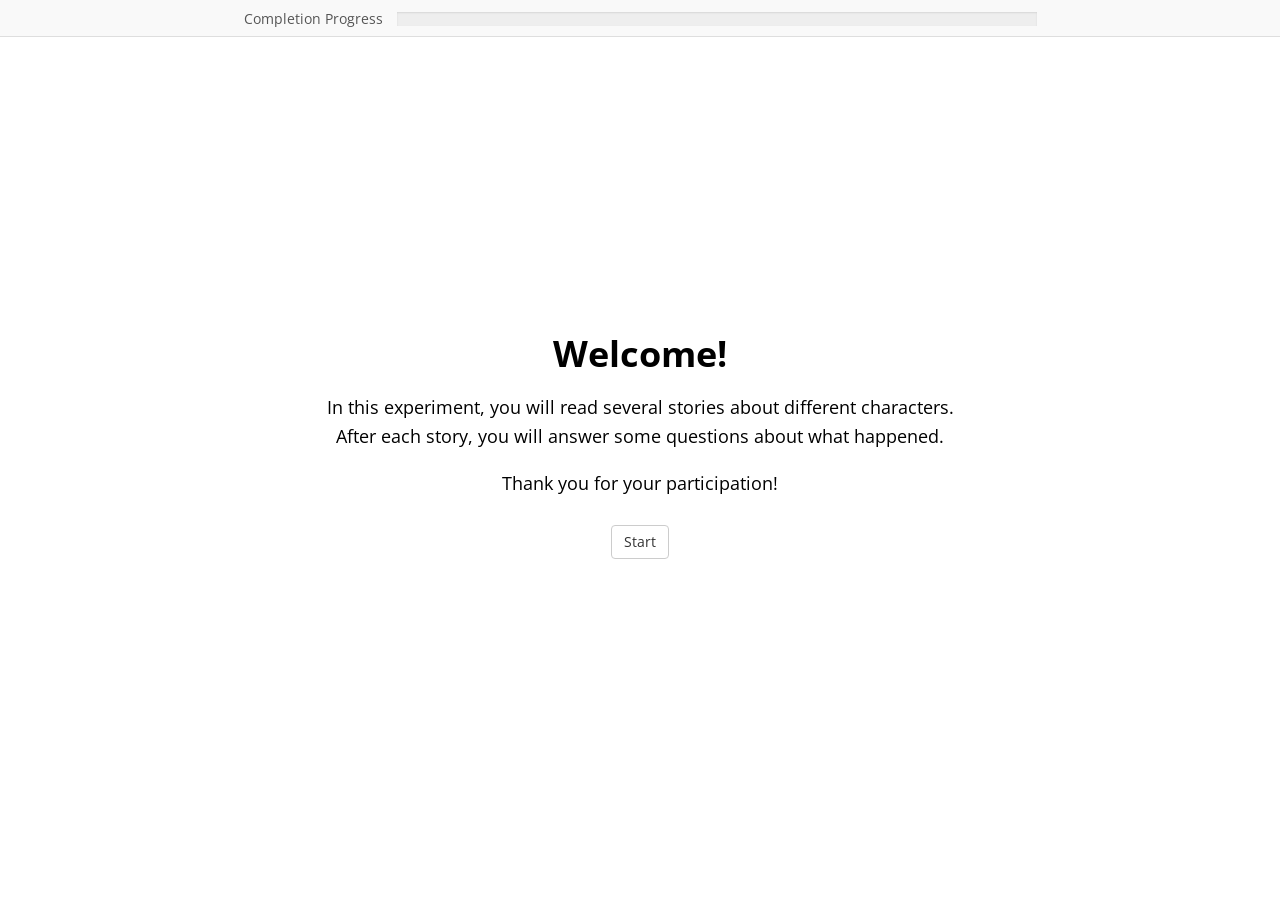
<file: docs/experiment1/controllability/index.html>
<!DOCTYPE html>
<html>

<head>

    <title> Psychology Experiment </title>

    <!-- CSS -->
    <link href='css/jspsych.css' rel='stylesheet' type='text/css'></link>
    <link href='css/plugin-controllability.css' rel='stylesheet' type='text/css'></link>

    <!-- JS libraries -->
    <script src='js/jquery.min.js'></script>
    <script src='js/jquery-ui.min.js'></script>
    <script src='js/timeme.min.js'></script>

    <!-- jsPsych -->
    <script src='js/jspsych.js'></script>
    <script src='js/plugin-preload.js'></script>
    <script src='js/plugin-html-button-response.js'></script>
    <script src='js/plugin-survey-html-form.js'></script>
    <script src='js/plugin-survey-text.js'></script>
    <script src='js/plugin-pipe.min.js'></script>

    <!-- My plugins/pages -->
    <script src="js/plugin-story.js"></script>
    <script src="js/plugin-controllability.js"></script>

    <script src='js/intro.js'></script>
    <script src='js/feedback-demographics.js'></script>
    <script src='js/trial_info.js'></script>

</head>

<body></body>
<script>

    TimeMe.initialize({
        currentPageName: 'page',
        idleTimeoutInSeconds: 15
    });

    // -----------------------------------------------------
    // initialize jspsych
    // -----------------------------------------------------
    var jsPsych = initJsPsych({
        show_progress_bar: true,
        auto_update_progress_bar: false,
        on_finish: () => {
            $('#jspsych-content').html('<div style="margin: auto;"> <p> Thank you for' +
                ' participating in this experiment! </p> </div>');
            setTimeout(function () {}, 500);
        }
    });

    // -----------------------------------------------------
    // progress bar helper
    // -----------------------------------------------------
    const progressIncrement = 1 / 35;

    function updateProgress() {
        var prog = jsPsych.getProgressBarCompleted();
        jsPsych.setProgressBar(prog + progressIncrement);
    }

    // -----------------------------------------------------
    // preload
    // -----------------------------------------------------
    let preload_trial = {
        type: jsPsychPreload,
        images: trial_info.map(t => t.image)
    };

    // -----------------------------------------------------
    // trials
    // -----------------------------------------------------
    const trials = {
        timeline_variables: trial_info,
        timeline: [
            {
                type: jsPsychStory,
                name: jsPsych.timelineVariable('name'),
                image: jsPsych.timelineVariable('image'),
                story: jsPsych.timelineVariable('story'),
                on_finish: updateProgress
            },
            {
                type: jsPsychHtmlButtonResponse,
                stimulus: jsPsych.timelineVariable('attention_check'),
                choices: ['True', 'False'],
                data: {
                    task: "attention_check",
                    name: jsPsych.timelineVariable('name')
                },
                margin_vertical: "20px",
                on_finish: updateProgress
            },
            {
                type: jsPsychControllability,
                name: jsPsych.timelineVariable('name'),
                image: jsPsych.timelineVariable('image'),
                story: jsPsych.timelineVariable('story'),
                outcome: jsPsych.timelineVariable('outcome'),
                features: jsPsych.timelineVariable('features'),
                on_finish: updateProgress
            },
        ],
        randomize_order: true,
    };

    // -----------------------------------------------------
    // save data
    // -----------------------------------------------------
    const prolific_id = jsPsych.data.getURLVariable('PROLIFIC_PID');
    const experiment_id = '';

    const save_trial_data = {
        type: jsPsychPipe,
        action: 'save',
        experiment_id: experiment_id,
        filename: `${prolific_id}_trials.csv`,
        data_string: () => {
            let rows = [];
            let story_order = 0;

            for (const trialPage of jsPsych.data.get().filter({ "trial_type": "controllability" }).values()) {
                // Get attention check response (if it exists)
                let attention_response = '';
                for (const attentionCheckPage of jsPsych.data.get().filter({ task: "attention_check", name: trialPage.name }).values()) {
                    attention_response = attentionCheckPage.response;
                }

                // Loop through each feature in this trial
                for (let i = 0; i < trialPage.questions.length; i++) {
                    const featureIndex = trialPage.question_order[i];
                    const feature = trialPage.questions[featureIndex];
                    const response = trialPage.response['Q' + featureIndex];

                    rows.push([
                        prolific_id,
                        attention_response,
                        `"${feature}"`,
                        i,
                        response,
                        trialPage.name,
                        story_order
                    ].join(','));
                }
                story_order += 1;
            }

            const header = 'id,attention_response,feature,feature_order,response,story_name,story_order';
            const trials_csv = [header, ...rows].join('\n');
            console.log(trials_csv);
            return trials_csv;
        }
    };

    const save_participant_data = {
        type: jsPsychPipe,
        action: 'save',
        experiment_id: experiment_id,
        filename: `${prolific_id}_participant.csv`,
        data_string: () => {
            const time = TimeMe.getTimeOnPageInSeconds('page');
            const data = jsPsych.data.get().filter({trial_type: 'survey-html-form'}).values()[0]['response'];
            const participant = [
                prolific_id,
                `"${data.feedback || ""}"`,
                data.age || "",
                data.gender || "",
                data.race || "",
                `"${data.ethnicity || ""}"`,
                time
            ].join(',');
            const header = 'id,feedback,age,gender,race,ethnicity,time';
            const participant_csv = header + '\n' + participant;
            console.log(participant_csv);
            return participant_csv;
        }
    };

    // -----------------------------------------------------
    // compile timeline
    // -----------------------------------------------------
    let timeline = [];
    timeline.push(preload_trial);
    timeline.push({...intro, on_finish: updateProgress});
    timeline.push(trials);
    timeline.push({...feedback_demographics, on_finish: updateProgress});
    timeline.push(save_trial_data);
    timeline.push(save_participant_data);

    // -----------------------------------------------------
    // run timeline
    // -----------------------------------------------------
    jsPsych.run(timeline);

</script>

</html>
</file>
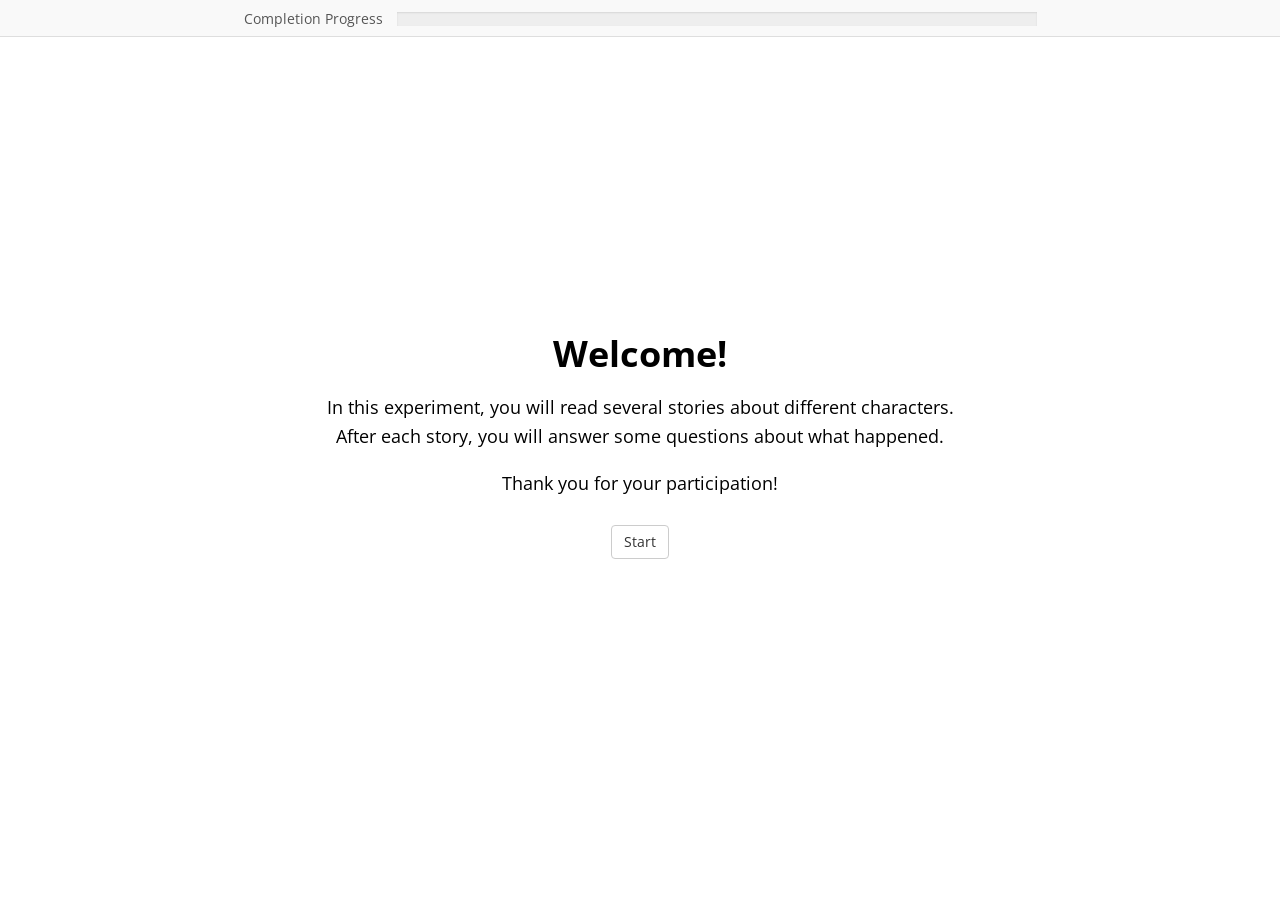
<file: docs/experiment1/normality/index.html>
<!DOCTYPE html>
<html>

<head>

    <title> Psychology Experiment </title>

    <!-- CSS -->
    <link href='css/jspsych.css' rel='stylesheet' type='text/css'></link>
    <link href='css/plugin-normality.css' rel='stylesheet' type='text/css'></link>

    <!-- JS libraries -->
    <script src='js/jquery.min.js'></script>
    <script src='js/jquery-ui.min.js'></script>
    <script src='js/timeme.min.js'></script>

    <!-- jsPsych -->
    <script src='js/jspsych.js'></script>
    <script src='js/plugin-preload.js'></script>
    <script src='js/plugin-html-button-response.js'></script>
    <script src='js/plugin-survey-html-form.js'></script>
    <script src='js/plugin-survey-text.js'></script>
    <script src='js/plugin-pipe.min.js'></script>

    <!-- My plugins/pages -->
    <script src="js/plugin-story.js"></script>
    <script src="js/plugin-normality.js"></script>

    <script src='js/intro.js'></script>
    <script src='js/feedback-demographics.js'></script>
    <script src='js/trial_info.js'></script>

</head>

<body></body>
<script>

    TimeMe.initialize({
        currentPageName: 'page',
        idleTimeoutInSeconds: 15
    });

    // -----------------------------------------------------
    // initialize jspsych
    // -----------------------------------------------------
    var jsPsych = initJsPsych({
        show_progress_bar: true,
        auto_update_progress_bar: false,
        on_finish: () => {
            $('#jspsych-content').html('<div style="margin: auto;"> <p> Thank you for' +
                ' participating in this experiment! </p> </div>');
            setTimeout(function () {}, 500);
        }
    });

    // -----------------------------------------------------
    // progress bar helper
    // -----------------------------------------------------
    const progressIncrement = 1 / 35;

    function updateProgress() {
        var prog = jsPsych.getProgressBarCompleted();
        jsPsych.setProgressBar(prog + progressIncrement);
    }

    // -----------------------------------------------------
    // preload
    // -----------------------------------------------------
    let preload_trial = {
        type: jsPsychPreload,
        images: trial_info.map(t => t.image)
    };

    // -----------------------------------------------------
    // trials
    // -----------------------------------------------------
    const trials = {
        timeline_variables: trial_info,
        timeline: [
            {
                type: jsPsychStory,
                name: jsPsych.timelineVariable('name'),
                image: jsPsych.timelineVariable('image'),
                story: jsPsych.timelineVariable('story'),
                on_finish: updateProgress
            },
            {
                type: jsPsychHtmlButtonResponse,
                stimulus: jsPsych.timelineVariable('attention_check'),
                choices: ['True', 'False'],
                data: {
                    task: "attention_check",
                    name: jsPsych.timelineVariable('name')
                },
                margin_vertical: "20px",
                on_finish: updateProgress
            },
            {
                type: jsPsychNormality,
                name: jsPsych.timelineVariable('name'),
                image: jsPsych.timelineVariable('image'),
                story: jsPsych.timelineVariable('story'),
                outcome: jsPsych.timelineVariable('outcome'),
                features: jsPsych.timelineVariable('features'),
                on_finish: updateProgress
            },
        ],
        randomize_order: true,
    };

    // -----------------------------------------------------
    // save data
    // -----------------------------------------------------
    const prolific_id = jsPsych.data.getURLVariable('PROLIFIC_PID');
    const experiment_id = '';

    const save_trial_data = {
        type: jsPsychPipe,
        action: 'save',
        experiment_id: experiment_id,
        filename: `${prolific_id}_trials.csv`,
        data_string: () => {
            let rows = [];
            let story_order = 0;

            for (const trialPage of jsPsych.data.get().filter({ "trial_type": "normality" }).values()) {
                // Get attention check response (if it exists)
                let attention_response = '';
                for (const attentionCheckPage of jsPsych.data.get().filter({ task: "attention_check", name: trialPage.name }).values()) {
                    attention_response = attentionCheckPage.response;
                }

                // Loop through each feature in this trial
                for (let i = 0; i < trialPage.questions.length; i++) {
                    const featureIndex = trialPage.question_order[i];
                    const feature = trialPage.questions[featureIndex];
                    const response = trialPage.response['Q' + featureIndex];

                    rows.push([
                        prolific_id,
                        attention_response,
                        `"${feature}"`,
                        i,
                        response,
                        trialPage.name,
                        story_order
                    ].join(','));
                }
                story_order += 1;
            }

            const header = 'id,attention_response,feature,feature_order,response,story_name,story_order';
            const trials_csv = [header, ...rows].join('\n');
            console.log(trials_csv);
            return trials_csv;
        }
    };

    const save_participant_data = {
        type: jsPsychPipe,
        action: 'save',
        experiment_id: experiment_id,
        filename: `${prolific_id}_participant.csv`,
        data_string: () => {
            const time = TimeMe.getTimeOnPageInSeconds('page');
            const data = jsPsych.data.get().filter({trial_type: 'survey-html-form'}).values()[0]['response'];
            const participant = [
                prolific_id,
                `"${data.feedback || ""}"`,
                data.age || "",
                data.gender || "",
                data.race || "",
                `"${data.ethnicity || ""}"`,
                time
            ].join(',');
            const header = 'id,feedback,age,gender,race,ethnicity,time';
            const participant_csv = header + '\n' + participant;
            console.log(participant_csv);
            return participant_csv;
        }
    };

    // -----------------------------------------------------
    // compile timeline
    // -----------------------------------------------------
    let timeline = [];
    timeline.push(preload_trial);
    timeline.push({...intro, on_finish: updateProgress});
    timeline.push(trials);
    timeline.push({...feedback_demographics, on_finish: updateProgress});
    timeline.push(save_trial_data);
    timeline.push(save_participant_data);

    // -----------------------------------------------------
    // run timeline
    // -----------------------------------------------------
    jsPsych.run(timeline);

</script>

</html>
</file>
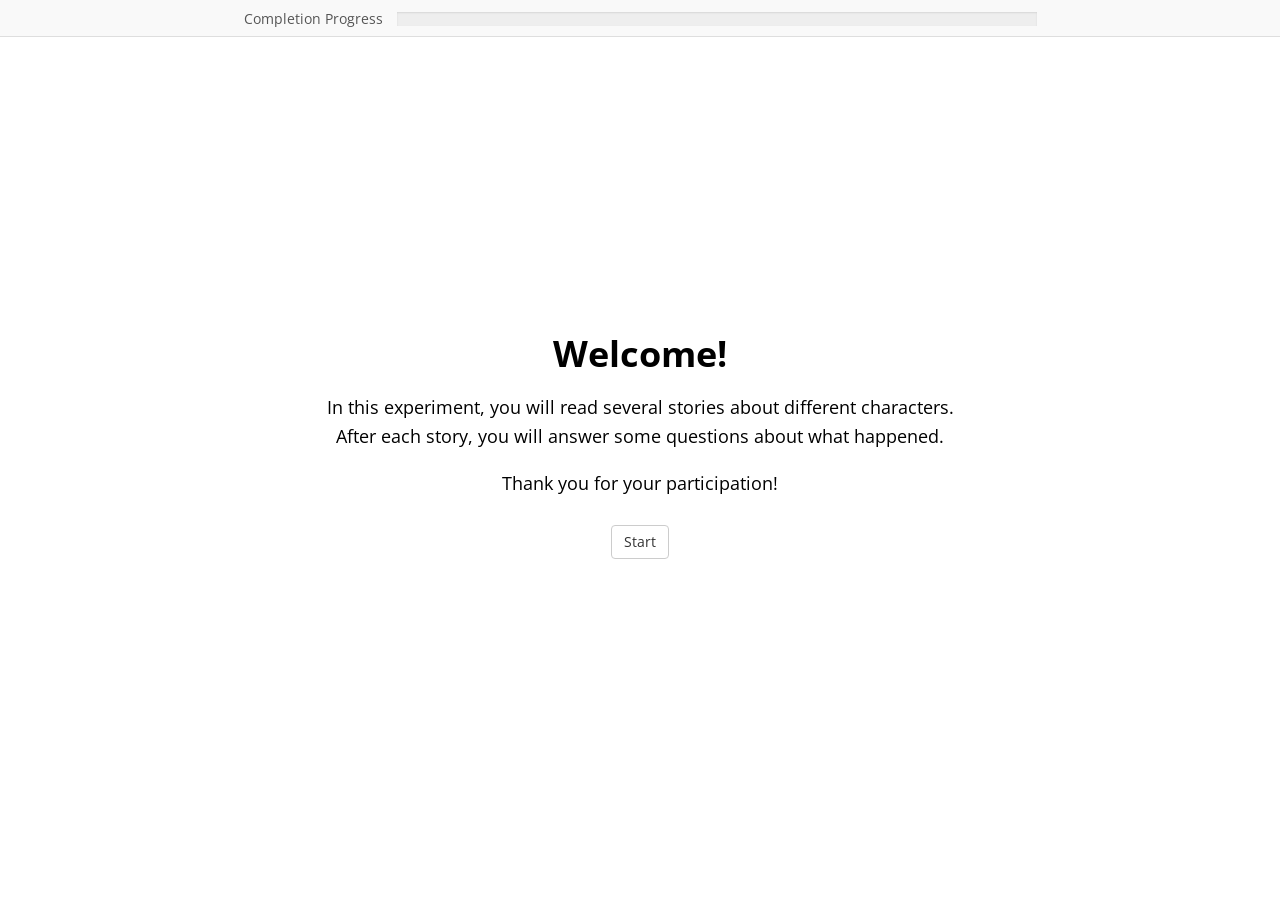
<file: docs/experiment1/relevance/index.html>
<!DOCTYPE html>
<html>

<head>

    <title> Psychology Experiment </title>

    <!-- CSS -->
    <link href='css/jspsych.css' rel='stylesheet' type='text/css'></link>
    <link href='css/plugin-relevance.css' rel='stylesheet' type='text/css'></link>

    <!-- JS libraries -->
    <script src='js/jquery.min.js'></script>
    <script src='js/jquery-ui.min.js'></script>
    <script src='js/timeme.min.js'></script>

    <!-- jsPsych -->
    <script src='js/jspsych.js'></script>
    <script src='js/plugin-preload.js'></script>
    <script src='js/plugin-html-button-response.js'></script>
    <script src='js/plugin-survey-html-form.js'></script>
    <script src='js/plugin-survey-text.js'></script>
    <script src='js/plugin-pipe.min.js'></script>

    <!-- My plugins/pages -->
    <script src="js/plugin-story.js"></script>
    <script src="js/plugin-relevance.js"></script>

    <script src='js/intro.js'></script>
    <script src='js/feedback-demographics.js'></script>
    <script src='js/trial_info.js'></script>

</head>

<body></body>
<script>

    TimeMe.initialize({
        currentPageName: 'page',
        idleTimeoutInSeconds: 15
    });

    // -----------------------------------------------------
    // initialize jspsych
    // -----------------------------------------------------
    var jsPsych = initJsPsych({
        show_progress_bar: true,
        auto_update_progress_bar: false,
        on_finish: () => {
            $('#jspsych-content').html('<div style="margin: auto;"> <p> Thank you for' +
                ' participating in this experiment! </p> </div>');
            setTimeout(function () {}, 500);
        }
    });

    // -----------------------------------------------------
    // progress bar helper
    // -----------------------------------------------------
    const progressIncrement = 1 / 35;

    function updateProgress() {
        var prog = jsPsych.getProgressBarCompleted();
        jsPsych.setProgressBar(prog + progressIncrement);
    }

    // -----------------------------------------------------
    // preload
    // -----------------------------------------------------
    let preload_trial = {
        type: jsPsychPreload,
        images: trial_info.map(t => t.image)
    };

    // -----------------------------------------------------
    // trials
    // -----------------------------------------------------
    const trials = {
        timeline_variables: trial_info,
        timeline: [
            {
                type: jsPsychStory,
                name: jsPsych.timelineVariable('name'),
                image: jsPsych.timelineVariable('image'),
                story: jsPsych.timelineVariable('story'),
                on_finish: updateProgress
            },
            {
                type: jsPsychHtmlButtonResponse,
                stimulus: jsPsych.timelineVariable('attention_check'),
                choices: ['True', 'False'],
                data: {
                    task: "attention_check",
                    name: jsPsych.timelineVariable('name')
                },
                margin_vertical: "20px",
                on_finish: updateProgress
            },
            {
                type: jsPsychRelevance,
                name: jsPsych.timelineVariable('name'),
                image: jsPsych.timelineVariable('image'),
                story: jsPsych.timelineVariable('story'),
                outcome: jsPsych.timelineVariable('outcome'),
                features: jsPsych.timelineVariable('features'),
                on_finish: updateProgress
            },
        ],
        randomize_order: true,
    };

    // -----------------------------------------------------
    // save data
    // -----------------------------------------------------
    const prolific_id = jsPsych.data.getURLVariable('PROLIFIC_PID');
    const experiment_id = '';

    const save_trial_data = {
        type: jsPsychPipe,
        action: 'save',
        experiment_id: experiment_id,
        filename: `${prolific_id}_trials.csv`,
        data_string: () => {
            let rows = [];
            let story_order = 0;

            for (const trialPage of jsPsych.data.get().filter({ "trial_type": "relevance" }).values()) {
                // Get attention check response (if it exists)
                let attention_response = '';
                for (const attentionCheckPage of jsPsych.data.get().filter({ task: "attention_check", name: trialPage.name }).values()) {
                    attention_response = attentionCheckPage.response;
                }

                // Loop through each feature in this trial
                for (let i = 0; i < trialPage.questions.length; i++) {
                    const featureIndex = trialPage.question_order[i];
                    const feature = trialPage.questions[featureIndex];
                    const response = trialPage.response['Q' + featureIndex];

                    rows.push([
                        prolific_id,
                        attention_response,
                        `"${feature}"`,
                        i,
                        response,
                        trialPage.name,
                        story_order
                    ].join(','));
                }
                story_order += 1;
            }

            const header = 'id,attention_response,feature,feature_order,response,story_name,story_order';
            const trials_csv = [header, ...rows].join('\n');
            console.log(trials_csv);
            return trials_csv;
        }
    };

    const save_participant_data = {
        type: jsPsychPipe,
        action: 'save',
        experiment_id: experiment_id,
        filename: `${prolific_id}_participant.csv`,
        data_string: () => {
            const time = TimeMe.getTimeOnPageInSeconds('page');
            const data = jsPsych.data.get().filter({trial_type: 'survey-html-form'}).values()[0]['response'];
            const participant = [
                prolific_id,
                `"${data.feedback || ""}"`,
                data.age || "",
                data.gender || "",
                data.race || "",
                `"${data.ethnicity || ""}"`,
                time
            ].join(',');
            const header = 'id,feedback,age,gender,race,ethnicity,time';
            const participant_csv = header + '\n' + participant;
            console.log(participant_csv);
            return participant_csv;
        }
    };

    // -----------------------------------------------------
    // compile timeline
    // -----------------------------------------------------
    let timeline = [];
    timeline.push(preload_trial);
    timeline.push({...intro, on_finish: updateProgress});
    timeline.push(trials);
    timeline.push({...feedback_demographics, on_finish: updateProgress});
    timeline.push(save_trial_data);
    timeline.push(save_participant_data);

    // -----------------------------------------------------
    // run timeline
    // -----------------------------------------------------
    jsPsych.run(timeline);

</script>

</html>
</file>
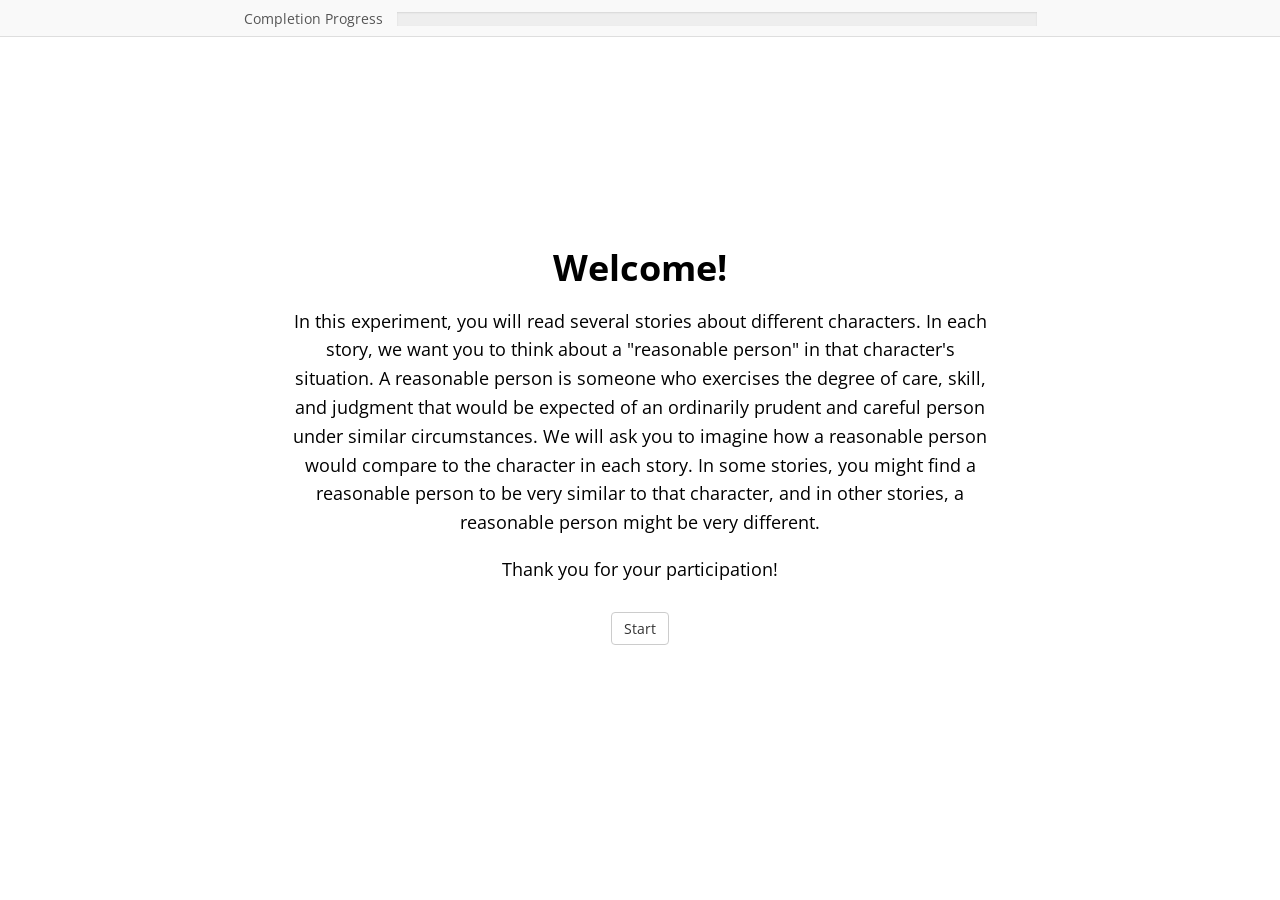
<file: docs/experiment2/different/index.html>
<!DOCTYPE html>
<html>

<head>

    <title> Psychology Experiment </title>

    <!-- CSS -->
    <link href='css/jspsych.css' rel='stylesheet' type='text/css'></link>
    <link href='css/plugin-different.css' rel='stylesheet' type='text/css'></link>

    <!-- JS libraries -->
    <script src='js/jquery.min.js'></script>
    <script src='js/jquery-ui.min.js'></script>
    <script src='js/timeme.min.js'></script>

    <!-- jsPsych -->
    <script src='js/jspsych.js'></script>
    <script src='js/plugin-preload.js'></script>
    <script src='js/plugin-html-button-response.js'></script>
    <script src='js/plugin-survey-html-form.js'></script>
    <script src='js/plugin-survey-text.js'></script>
    <script src='js/plugin-pipe.min.js'></script>

    <!-- My plugins/pages -->
    <script src="js/plugin-story.js"></script>
    <script src="js/plugin-different.js"></script>

    <script src='js/intro.js'></script>
    <script src='js/feedback-demographics.js'></script>
    <script src='js/trial_info.js'></script>

</head>

<body></body>
<script>

    TimeMe.initialize({
        currentPageName: 'page',
        idleTimeoutInSeconds: 15
    });

    // -----------------------------------------------------
    // initialize jspsych
    // -----------------------------------------------------
    var jsPsych = initJsPsych({
        show_progress_bar: true,
        auto_update_progress_bar: false,
        on_finish: () => {
            $('#jspsych-content').html('<div style="margin: auto;"> <p> Thank you for' +
                ' participating in this experiment! </p> </div>');
            setTimeout(function () {}, 500);
        }
    });

    // -----------------------------------------------------
    // progress bar helper
    // -----------------------------------------------------
    const progressIncrement = 1 / 35;

    function updateProgress() {
        var prog = jsPsych.getProgressBarCompleted();
        jsPsych.setProgressBar(prog + progressIncrement);
    }

    // -----------------------------------------------------
    // preload
    // -----------------------------------------------------
    let preload_trial = {
        type: jsPsychPreload,
        images: trial_info.map(t => t.image)
    };

    // -----------------------------------------------------
    // trials
    // -----------------------------------------------------
    const trials = {
        timeline_variables: trial_info,
        timeline: [
            {
                type: jsPsychStory,
                name: jsPsych.timelineVariable('name'),
                image: jsPsych.timelineVariable('image'),
                story: jsPsych.timelineVariable('story'),
                on_finish: updateProgress
            },
            {
                type: jsPsychHtmlButtonResponse,
                stimulus: jsPsych.timelineVariable('attention_check'),
                choices: ['True', 'False'],
                data: {
                    task: "attention_check",
                    name: jsPsych.timelineVariable('name')
                },
                margin_vertical: "20px",
                on_finish: updateProgress
            },
            {
                type: jsPsychDifferent,
                name: jsPsych.timelineVariable('name'),
                image: jsPsych.timelineVariable('image'),
                story: jsPsych.timelineVariable('story'),
                outcome: jsPsych.timelineVariable('outcome'),
                features: jsPsych.timelineVariable('features'),
                on_finish: updateProgress
            },
        ],
        randomize_order: true,
    };

    // -----------------------------------------------------
    // save data
    // -----------------------------------------------------
    const prolific_id = jsPsych.data.getURLVariable('PROLIFIC_PID');
    const experiment_id = '';

    const save_trial_data = {
        type: jsPsychPipe,
        action: 'save',
        experiment_id: experiment_id,
        filename: `${prolific_id}_trials.csv`,
        data_string: () => {
            let rows = [];
            let story_order = 0;

            for (const trialPage of jsPsych.data.get().filter({ "trial_type": "different" }).values()) {
                // Get attention check response (if it exists)
                let attention_response = '';
                for (const attentionCheckPage of jsPsych.data.get().filter({ task: "attention_check", name: trialPage.name }).values()) {
                    attention_response = attentionCheckPage.response;
                }

                // Loop through each feature in this trial
                for (let i = 0; i < trialPage.exp_questions.length; i++) {
                    const feature = trialPage.exp_questions[i];
                    const response = trialPage.feature_selected.includes(feature) ? 1 : 0;

                    rows.push([
                        prolific_id,
                        attention_response,
                        `"${feature}"`,
                        i,
                        response,
                        trialPage.name,
                        story_order
                    ].join(','));
                }
                story_order += 1;
            }

            const header = 'id,attention_response,feature,feature_order,response,story_name,story_order';
            const trials_csv = [header, ...rows].join('\n');
            console.log(trials_csv);
            return trials_csv;
        }
    };

    const save_participant_data = {
        type: jsPsychPipe,
        action: 'save',
        experiment_id: experiment_id,
        filename: `${prolific_id}_participant.csv`,
        data_string: () => {
            const time = TimeMe.getTimeOnPageInSeconds('page');
            const data = jsPsych.data.get().filter({trial_type: 'survey-html-form'}).values()[0]['response'];
            const participant = [
                prolific_id,
                `"${data.feedback || ""}"`,
                data.age || "",
                data.gender || "",
                data.race || "",
                `"${data.ethnicity || ""}"`,
                time
            ].join(',');
            const header = 'id,feedback,age,gender,race,ethnicity,time';
            const participant_csv = header + '\n' + participant;
            console.log(participant_csv);
            return participant_csv;
        }
    };

    // -----------------------------------------------------
    // compile timeline
    // -----------------------------------------------------
    let timeline = [];
    timeline.push(preload_trial);
    timeline.push({...intro, on_finish: updateProgress});
    timeline.push(trials);
    timeline.push({...feedback_demographics, on_finish: updateProgress});
    timeline.push(save_trial_data);
    timeline.push(save_participant_data);

    // -----------------------------------------------------
    // run timeline
    // -----------------------------------------------------
    jsPsych.run(timeline);

</script>

</html>
</file>
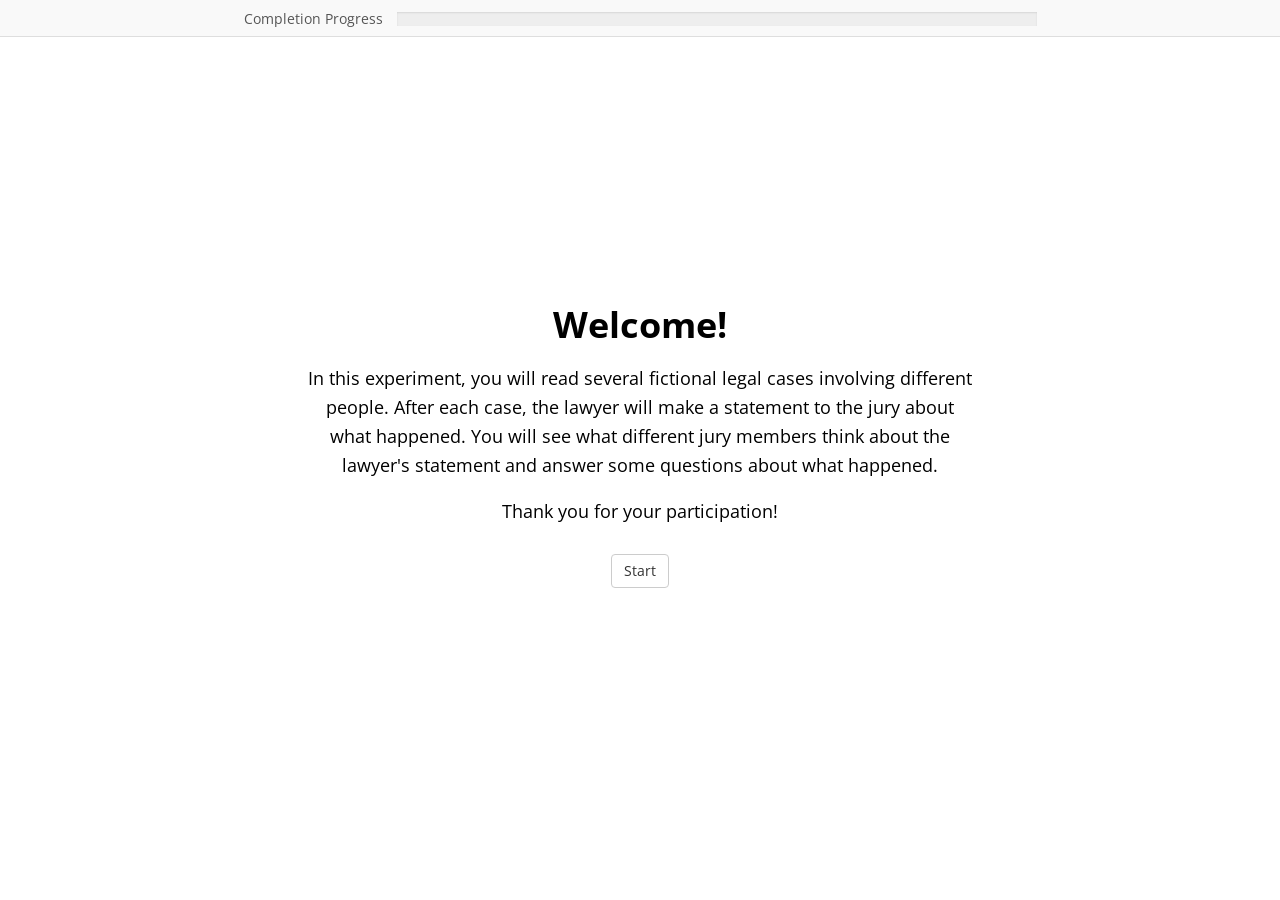
<file: docs/experiment2/endorse/index.html>
<!DOCTYPE html>
<html>

<head>

    <title> Psychology Experiment </title>

    <!-- CSS -->
    <link href='css/jspsych.css' rel='stylesheet' type='text/css'></link>
    <link href='css/jquery-ui-edit.css' rel='stylesheet' type='text/css'></link>
    <link href='css/plugin-endorse.css' rel='stylesheet' type='text/css'></link>

    <!-- JS libraries -->
    <script src='js/jquery.min.js'></script>
    <script src='js/jquery-ui.min.js'></script>
    <script src='js/range-slider-pips.js'></script>
    <script src='js/timeme.min.js'></script>

    <!-- jsPsych -->
    <script src='js/jspsych.js'></script>
    <script src='js/plugin-preload.js'></script>
    <script src='js/plugin-html-button-response.js'></script>
    <script src='js/plugin-survey-html-form.js'></script>
    <script src='js/plugin-survey-text.js'></script>
    <!-- <script src="https://unpkg.com/@jspsych-contrib/plugin-pipe"></script> -->
    <script src='js/plugin-pipe.min.js'></script>

    <!-- My plugins/pages -->
    <script src="js/plugin-story.js"></script>
    <script src="js/plugin-endorse.js"></script>

    <script src='js/intro.js'></script>
    <script src='js/feedback-demographics.js'></script>
    <script src='js/trial_info.js'></script>

</head>

<body></body>
<script>

    TimeMe.initialize({
        currentPageName: 'page',
        idleTimeoutInSeconds: 15
    });

    // -----------------------------------------------------
    // initialize jspsych 
    // -----------------------------------------------------
    var jsPsych = initJsPsych({
        show_progress_bar: true,
        auto_update_progress_bar: false,
        on_finish: () => {
            $('#jspsych-content').html('<div style="margin: auto;"> <p> Thank you for' +
                ' participating in this experiment! </p> </div>');
            setTimeout(function () {}, 500);
        }
    });

    // -----------------------------------------------------
    // progress bar helper
    // -----------------------------------------------------
    const progressIncrement = 1 / 35;

    function updateProgress() {
        var prog = jsPsych.getProgressBarCompleted();
        jsPsych.setProgressBar(prog + progressIncrement);
    }

    // -----------------------------------------------------
    // consent, instructions
    // -----------------------------------------------------
    let preload_trial = {
        type: jsPsychPreload,
        images: trial_info.map(t => t.image)
    };

    // -----------------------------------------------------
    // trials
    // -----------------------------------------------------
    const trials = {
        timeline_variables: trial_info,
        timeline: [
            {
                type: jsPsychStory,
                name: jsPsych.timelineVariable('name'),
                image: jsPsych.timelineVariable('image'),
                story: jsPsych.timelineVariable('story'),
                on_finish: updateProgress
            },
            {
                type: jsPsychHtmlButtonResponse,
                stimulus: jsPsych.timelineVariable('attention_check'),
                choices: ['True', 'False'],
                data: {
                    task: "attention_check",
                    name: jsPsych.timelineVariable('name')
                },
                margin_vertical: "20px",
                on_finish: updateProgress
            },
            {
                type: jsPsychEndorse,
                name: jsPsych.timelineVariable('name'),
                image: jsPsych.timelineVariable('image'),
                story: jsPsych.timelineVariable('story'),
                outcome: jsPsych.timelineVariable('outcome'),
                features: jsPsych.timelineVariable('features'),
                on_finish: updateProgress
            },
        ],
        randomize_order: true,
    };
    
    // -----------------------------------------------------
    // save data 
    // -----------------------------------------------------
    const prolific_id = jsPsych.data.getURLVariable('PROLIFIC_PID');
    const experiment_id = '';

    const save_trial_data = {
        type: jsPsychPipe,
        action: 'save',
        experiment_id: experiment_id,
        filename: `${prolific_id}_trials.csv`,
        data_string: () => {
            let rows = [];
            let story_order = 0;

            for (const trialPage of jsPsych.data.get().filter({ "trial_type": "endorse" }).values()) {
                // Get attention check response (if it exists)
                let attention_response = '';
                for (const attentionCheckPage of jsPsych.data.get().filter({ task: "attention_check", name: trialPage.name }).values()) {
                    attention_response = attentionCheckPage.response;
                }

                // Loop through each feature in this trial
                for (let i = 0; i < trialPage.features.length; i++) {
                    const featureIndex = trialPage.question_order[i];
                    const feature = trialPage.features[featureIndex];
                    const response = trialPage.response[featureIndex];

                    rows.push([
                        prolific_id,
                        attention_response,
                        `"${feature}"`,
                        i,
                        response,
                        trialPage.name,
                        story_order
                    ].join(','));
                }
                story_order += 1;
            }

            const header = 'id,attention_response,feature,feature_order,response,story_name,story_order';
            const trials_csv = [header, ...rows].join('\n');
            console.log(trials_csv);
            return trials_csv;
        }
    };

    const save_participant_data = {
        type: jsPsychPipe,
        action: 'save',
        experiment_id: experiment_id,
        filename: `${prolific_id}_participant.csv`,
        data_string: () => {
            const time = TimeMe.getTimeOnPageInSeconds('page');
            const data = jsPsych.data.get().filter({trial_type: 'survey-html-form'}).values()[0]['response'];
            const participant = [
                prolific_id,
                `"${data.feedback || ""}"`,
                data.age || "",
                data.gender || "",
                data.race || "",
                `"${data.ethnicity || ""}"`,
                time
            ].join(',');
            const header = 'id,feedback,age,gender,race,ethnicity,time';
            const participant_csv = header + '\n' + participant;
            console.log(participant_csv);
            return participant_csv;
        }
    };


    // -----------------------------------------------------
    // compile timeline
    // -----------------------------------------------------
    let timeline = [];
    timeline.push(preload_trial);
    timeline.push({...intro, on_finish: updateProgress});
    timeline.push(trials);
    timeline.push({...feedback_demographics, on_finish: updateProgress});
    timeline.push(save_trial_data);
    timeline.push(save_participant_data);

    // -----------------------------------------------------
    // run timeline 
    // -----------------------------------------------------
    jsPsych.run(timeline);

</script>

</html>
</file>
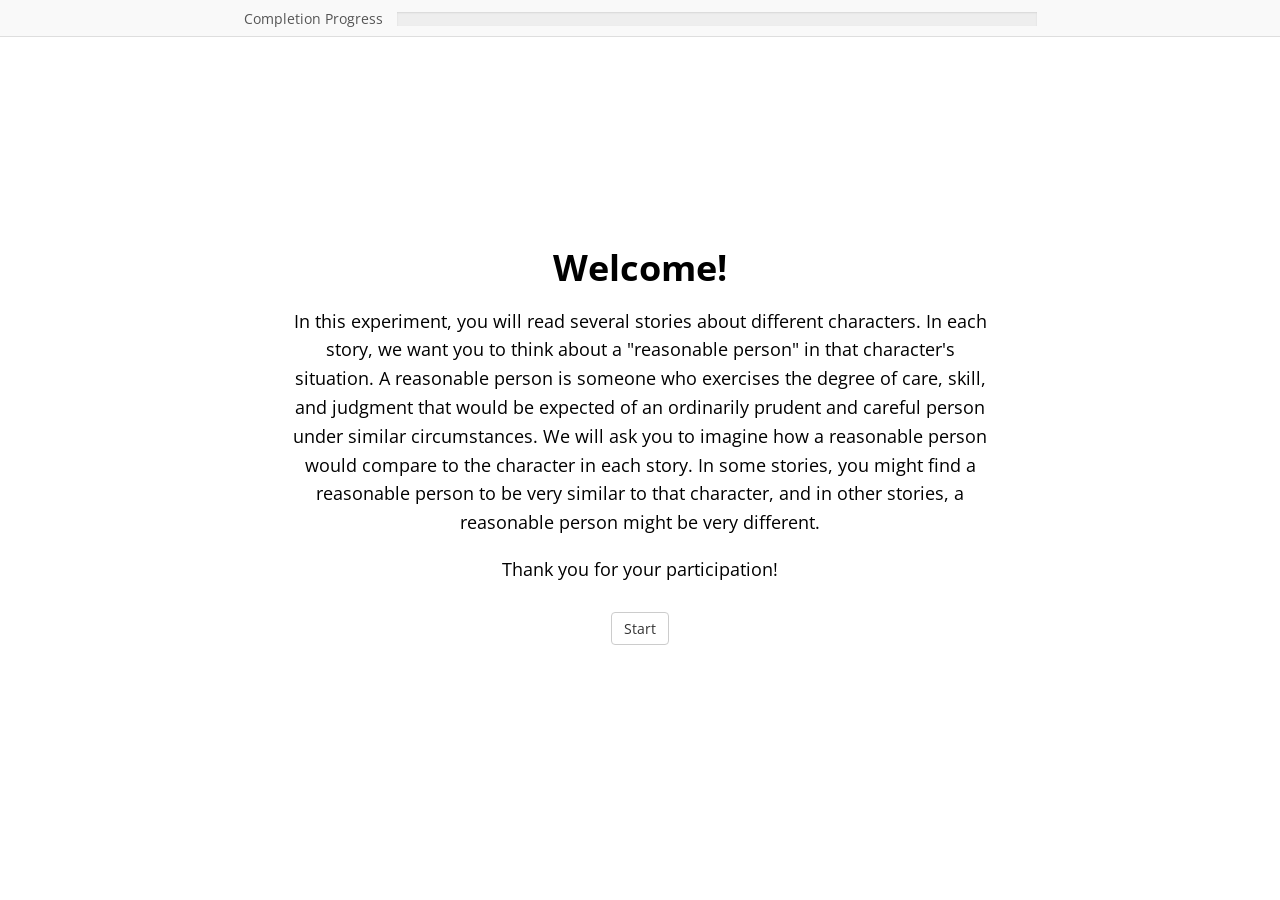
<file: docs/experiment2/same/index.html>
<!DOCTYPE html>
<html>

<head>

    <title> Psychology Experiment </title>

    <!-- CSS -->
    <link href='css/jspsych.css' rel='stylesheet' type='text/css'></link>
    <link href='css/plugin-same.css' rel='stylesheet' type='text/css'></link>

    <!-- JS libraries -->
    <script src='js/jquery.min.js'></script>
    <script src='js/jquery-ui.min.js'></script>
    <script src='js/timeme.min.js'></script>

    <!-- jsPsych -->
    <script src='js/jspsych.js'></script>
    <script src='js/plugin-preload.js'></script>
    <script src='js/plugin-html-button-response.js'></script>
    <script src='js/plugin-survey-html-form.js'></script>
    <script src='js/plugin-survey-text.js'></script>
    <script src='js/plugin-pipe.min.js'></script>

    <!-- My plugins/pages -->
    <script src="js/plugin-story.js"></script>
    <script src="js/plugin-same.js"></script>

    <script src='js/intro.js'></script>
    <script src='js/feedback-demographics.js'></script>
    <script src='js/trial_info.js'></script>

</head>

<body></body>
<script>

    TimeMe.initialize({
        currentPageName: 'page',
        idleTimeoutInSeconds: 15
    });

    // -----------------------------------------------------
    // initialize jspsych
    // -----------------------------------------------------
    var jsPsych = initJsPsych({
        show_progress_bar: true,
        auto_update_progress_bar: false,
        on_finish: () => {
            $('#jspsych-content').html('<div style="margin: auto;"> <p> Thank you for' +
                ' participating in this experiment! </p> </div>');
            setTimeout(function () {}, 500);
        }
    });

    // -----------------------------------------------------
    // progress bar helper
    // -----------------------------------------------------
    const progressIncrement = 1 / 35;

    function updateProgress() {
        var prog = jsPsych.getProgressBarCompleted();
        jsPsych.setProgressBar(prog + progressIncrement);
    }

    // -----------------------------------------------------
    // preload
    // -----------------------------------------------------
    let preload_trial = {
        type: jsPsychPreload,
        images: trial_info.map(t => t.image)
    };

    // -----------------------------------------------------
    // trials
    // -----------------------------------------------------
    const trials = {
        timeline_variables: trial_info,
        timeline: [
            {
                type: jsPsychStory,
                name: jsPsych.timelineVariable('name'),
                image: jsPsych.timelineVariable('image'),
                story: jsPsych.timelineVariable('story'),
                on_finish: updateProgress
            },
            {
                type: jsPsychHtmlButtonResponse,
                stimulus: jsPsych.timelineVariable('attention_check'),
                choices: ['True', 'False'],
                data: {
                    task: "attention_check",
                    name: jsPsych.timelineVariable('name')
                },
                margin_vertical: "20px",
                on_finish: updateProgress
            },
            {
                type: jsPsychSame,
                name: jsPsych.timelineVariable('name'),
                image: jsPsych.timelineVariable('image'),
                story: jsPsych.timelineVariable('story'),
                outcome: jsPsych.timelineVariable('outcome'),
                features: jsPsych.timelineVariable('features'),
                on_finish: updateProgress
            },
        ],
        randomize_order: true,
    };

    // -----------------------------------------------------
    // save data
    // -----------------------------------------------------
    const prolific_id = jsPsych.data.getURLVariable('PROLIFIC_PID');
    const experiment_id = '';

    const save_trial_data = {
        type: jsPsychPipe,
        action: 'save',
        experiment_id: experiment_id,
        filename: `${prolific_id}_trials.csv`,
        data_string: () => {
            let rows = [];
            let story_order = 0;

            for (const trialPage of jsPsych.data.get().filter({ "trial_type": "same" }).values()) {
                // Get attention check response (if it exists)
                let attention_response = '';
                for (const attentionCheckPage of jsPsych.data.get().filter({ task: "attention_check", name: trialPage.name }).values()) {
                    attention_response = attentionCheckPage.response;
                }

                // Loop through each feature in this trial
                for (let i = 0; i < trialPage.exp_questions.length; i++) {
                    const feature = trialPage.exp_questions[i];
                    const response = trialPage.feature_selected.includes(feature) ? 1 : 0;

                    rows.push([
                        prolific_id,
                        attention_response,
                        `"${feature}"`,
                        i,
                        response,
                        trialPage.name,
                        story_order
                    ].join(','));
                }
                story_order += 1;
            }

            const header = 'id,attention_response,feature,feature_order,response,story_name,story_order';
            const trials_csv = [header, ...rows].join('\n');
            console.log(trials_csv);
            return trials_csv;
        }
    };

    const save_participant_data = {
        type: jsPsychPipe,
        action: 'save',
        experiment_id: experiment_id,
        filename: `${prolific_id}_participant.csv`,
        data_string: () => {
            const time = TimeMe.getTimeOnPageInSeconds('page');
            const data = jsPsych.data.get().filter({trial_type: 'survey-html-form'}).values()[0]['response'];
            const participant = [
                prolific_id,
                `"${data.feedback || ""}"`,
                data.age || "",
                data.gender || "",
                data.race || "",
                `"${data.ethnicity || ""}"`,
                time
            ].join(',');
            const header = 'id,feedback,age,gender,race,ethnicity,time';
            const participant_csv = header + '\n' + participant;
            console.log(participant_csv);
            return participant_csv;
        }
    };

    // -----------------------------------------------------
    // compile timeline
    // -----------------------------------------------------
    let timeline = [];
    timeline.push(preload_trial);
    timeline.push({...intro, on_finish: updateProgress});
    timeline.push(trials);
    timeline.push({...feedback_demographics, on_finish: updateProgress});
    timeline.push(save_trial_data);
    timeline.push(save_participant_data);

    // -----------------------------------------------------
    // run timeline
    // -----------------------------------------------------
    jsPsych.run(timeline);

</script>

</html>
</file>
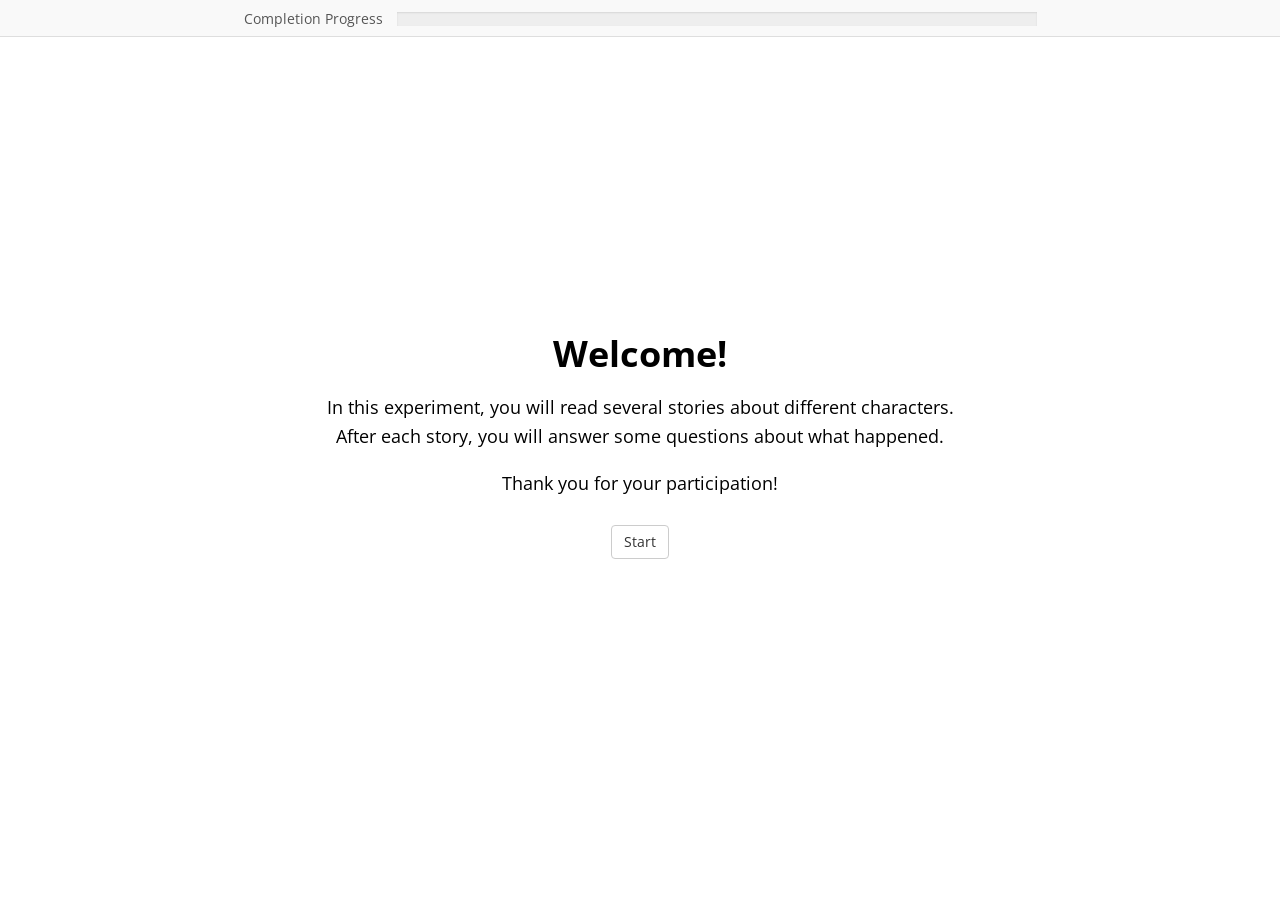
<file: docs/experiment2/undo/index.html>
<!DOCTYPE html>
<html>

<head>

    <title> Psychology Experiment </title>

    <!-- CSS -->
    <link href='css/jspsych.css' rel='stylesheet' type='text/css'></link>
    <link href='css/plugin-undo.css' rel='stylesheet' type='text/css'></link>

    <!-- JS libraries -->
    <script src='js/jquery.min.js'></script>
    <script src='js/jquery-ui.min.js'></script>
    <script src='js/timeme.min.js'></script>

    <!-- jsPsych -->
    <script src='js/jspsych.js'></script>
    <script src='js/plugin-preload.js'></script>
    <script src='js/plugin-html-button-response.js'></script>
    <script src='js/plugin-survey-html-form.js'></script>
    <script src='js/plugin-survey-text.js'></script>
    <script src='js/plugin-pipe.min.js'></script>

    <!-- My plugins/pages -->
    <script src="js/plugin-story.js"></script>
    <script src="js/plugin-undo.js"></script>

    <script src='js/intro.js'></script>
    <script src='js/feedback-demographics.js'></script>
    <script src='js/trial_info.js'></script>

</head>

<body></body>
<script>

    TimeMe.initialize({
        currentPageName: 'page',
        idleTimeoutInSeconds: 15
    });

    // -----------------------------------------------------
    // initialize jspsych
    // -----------------------------------------------------
    var jsPsych = initJsPsych({
        show_progress_bar: true,
        auto_update_progress_bar: false,
        on_finish: () => {
            $('#jspsych-content').html('<div style="margin: auto;"> <p> Thank you for' +
                ' participating in this experiment! </p> </div>');
            setTimeout(function () {}, 500);
        }
    });

    // -----------------------------------------------------
    // progress bar helper
    // -----------------------------------------------------
    const progressIncrement = 1 / 35;

    function updateProgress() {
        var prog = jsPsych.getProgressBarCompleted();
        jsPsych.setProgressBar(prog + progressIncrement);
    }

    // -----------------------------------------------------
    // preload
    // -----------------------------------------------------
    let preload_trial = {
        type: jsPsychPreload,
        images: trial_info.map(t => t.image)
    };

    // -----------------------------------------------------
    // trials
    // -----------------------------------------------------
    const trials = {
        timeline_variables: trial_info,
        timeline: [
            {
                type: jsPsychStory,
                name: jsPsych.timelineVariable('name'),
                image: jsPsych.timelineVariable('image'),
                story: jsPsych.timelineVariable('story'),
                on_finish: updateProgress
            },
            {
                type: jsPsychHtmlButtonResponse,
                stimulus: jsPsych.timelineVariable('attention_check'),
                choices: ['True', 'False'],
                data: {
                    task: "attention_check",
                    name: jsPsych.timelineVariable('name')
                },
                margin_vertical: "20px",
                on_finish: updateProgress
            },
            {
                type: jsPsychUndo,
                name: jsPsych.timelineVariable('name'),
                image: jsPsych.timelineVariable('image'),
                story: jsPsych.timelineVariable('story'),
                outcome: jsPsych.timelineVariable('outcome'),
                features: jsPsych.timelineVariable('features'),
                on_finish: updateProgress
            },
        ],
        randomize_order: true,
    };

    // -----------------------------------------------------
    // save data
    // -----------------------------------------------------
    const prolific_id = jsPsych.data.getURLVariable('PROLIFIC_PID');
    const experiment_id = '';

    const save_trial_data = {
        type: jsPsychPipe,
        action: 'save',
        experiment_id: experiment_id,
        filename: `${prolific_id}_trials.csv`,
        data_string: () => {
            let rows = [];
            let story_order = 0;

            for (const trialPage of jsPsych.data.get().filter({ "trial_type": "undo" }).values()) {
                // Get attention check response (if it exists)
                let attention_response = '';
                for (const attentionCheckPage of jsPsych.data.get().filter({ task: "attention_check", name: trialPage.name }).values()) {
                    attention_response = attentionCheckPage.response;
                }

                // Loop through each feature in this trial
                for (let i = 0; i < trialPage.exp_questions.length; i++) {
                    const feature = trialPage.exp_questions[i];
                    const response = trialPage.feature_selected.includes(feature) ? 1 : 0;

                    rows.push([
                        prolific_id,
                        attention_response,
                        `"${feature}"`,
                        i,
                        response,
                        trialPage.name,
                        story_order
                    ].join(','));
                }
                story_order += 1;
            }

            const header = 'id,attention_response,feature,feature_order,response,story_name,story_order';
            const trials_csv = [header, ...rows].join('\n');
            console.log(trials_csv);
            return trials_csv;
        }
    };

    const save_participant_data = {
        type: jsPsychPipe,
        action: 'save',
        experiment_id: experiment_id,
        filename: `${prolific_id}_participant.csv`,
        data_string: () => {
            const time = TimeMe.getTimeOnPageInSeconds('page');
            const data = jsPsych.data.get().filter({trial_type: 'survey-html-form'}).values()[0]['response'];
            const participant = [
                prolific_id,
                `"${data.feedback || ""}"`,
                data.age || "",
                data.gender || "",
                data.race || "",
                `"${data.ethnicity || ""}"`,
                time
            ].join(',');
            const header = 'id,feedback,age,gender,race,ethnicity,time';
            const participant_csv = header + '\n' + participant;
            console.log(participant_csv);
            return participant_csv;
        }
    };

    // -----------------------------------------------------
    // compile timeline
    // -----------------------------------------------------
    let timeline = [];
    timeline.push(preload_trial);
    timeline.push({...intro, on_finish: updateProgress});
    timeline.push(trials);
    timeline.push({...feedback_demographics, on_finish: updateProgress});
    timeline.push(save_trial_data);
    timeline.push(save_participant_data);

    // -----------------------------------------------------
    // run timeline
    // -----------------------------------------------------
    jsPsych.run(timeline);

</script>

</html>
</file>
<file: docs/experiment1/controllability/css/plugin-controllability.css>
/* Story layout */
#story {
    height: auto;
    padding-bottom: 10px;
}

#story-character {
    width: 130px;
    float: left;
    text-align: center;
}

#story-character img {
    width: 120px;
    height: auto;
}

#story-text {
    margin-left: 160px;
    text-align: left;
    line-height: auto;
    min-height: 280px;
}

#question {
    padding: 10px;
    background-color: lightblue;
    margin-bottom: 20px;
}

#reminder {
    color: red;
    font-weight: bold;
}

.feature-statement {
    display: block;
    margin-bottom: 10px;
}

.feature-opts {
    list-style: none;
    width: 60%;
    max-width: 1000px;
    margin: auto;
    padding-bottom: 20px;
    padding-inline-start: 0px;
    display: block;
}

.feature-opt-label {
    font-size: 14px;
    line-height: 0.9em;
    color: #444;
}

.feature-opts:before {
    display: none !important;
}

.feature-opts:last-of-type {
    border-bottom: 0;
}

.feature-opts ul {
    padding-inline-start: 0px;
}

.feature-opts li {
    display: inline-block;
    text-align: center;
    vertical-align: top;
}

.feature-opts li input[type=radio] {
    display: block;
    position: relative;
    top: 0;
    left: 50%;
    margin-left: -6px;
}

/* Scrollbar styling */
#features::-webkit-scrollbar {
    width: 10px;
}

#features::-webkit-scrollbar-track {
    background-color: #f5f5f5;
}

#features::-webkit-scrollbar-thumb {
    background-color: #666666;
}
</file>
<file: docs/experiment1/normality/css/plugin-normality.css>
/* Story layout */
#story {
    height: auto;
    padding-bottom: 10px;
}

#story-character {
    width: 130px;
    float: left;
    text-align: center;
}

#story-character img {
    width: 120px;
    height: auto;
}

#story-text {
    margin-left: 160px;
    text-align: left;
    line-height: auto;
    min-height: 280px;
}

#question {
    padding: 10px;
    background-color: lightblue;
    margin-bottom: 20px;
}

#reminder {
    color: red;
    font-weight: bold;
}

.feature-statement {
    display: block;
    margin-bottom: 10px;
}

.feature-opts {
    list-style: none;
    width: 60%;
    max-width: 1000px;
    margin: auto;
    padding-bottom: 20px;
    padding-inline-start: 0px;
    display: block;
}

.feature-opt-label {
    font-size: 14px;
    line-height: 0.9em;
    color: #444;
}

.feature-opts:before {
    display: none !important;
}

.feature-opts:last-of-type {
    border-bottom: 0;
}

.feature-opts ul {
    padding-inline-start: 0px;
}

.feature-opts li {
    display: inline-block;
    text-align: center;
    vertical-align: top;
}

.feature-opts li input[type=radio] {
    display: block;
    position: relative;
    top: 0;
    left: 50%;
    margin-left: -6px;
}

/* Scrollbar styling */
#features::-webkit-scrollbar {
    width: 10px;
}

#features::-webkit-scrollbar-track {
    background-color: #f5f5f5;
}

#features::-webkit-scrollbar-thumb {
    background-color: #666666;
}
</file>
<file: docs/experiment1/relevance/css/plugin-relevance.css>
/* Story layout */
#story {
    height: auto;
    padding-bottom: 10px;
}

#story-character {
    width: 130px;
    float: left;
    text-align: center;
}

#story-character img {
    width: 120px;
    height: auto;
}

#story-text {
    margin-left: 160px;
    text-align: left;
    line-height: auto;
    min-height: 280px;
}

#question {
    padding: 10px;
    background-color: lightblue;
    margin-bottom: 20px;
}

#reminder {
    color: red;
    font-weight: bold;
}

.feature-statement {
    display: block;
    margin-bottom: 10px;
}

.feature-opts {
    list-style: none;
    width: 60%;
    max-width: 1000px;
    margin: auto;
    padding-bottom: 20px;
    padding-inline-start: 0px;
    display: block;
}

.feature-opt-label {
    font-size: 14px;
    line-height: 0.9em;
    color: #444;
}

.feature-opts:before {
    display: none !important;
}

.feature-opts:last-of-type {
    border-bottom: 0;
}

.feature-opts ul {
    padding-inline-start: 0px;
}

.feature-opts li {
    display: inline-block;
    text-align: center;
    vertical-align: top;
}

.feature-opts li input[type=radio] {
    display: block;
    position: relative;
    top: 0;
    left: 50%;
    margin-left: -6px;
}

/* Scrollbar styling */
#features::-webkit-scrollbar {
    width: 10px;
}

#features::-webkit-scrollbar-track {
    background-color: #f5f5f5;
}

#features::-webkit-scrollbar-thumb {
    background-color: #666666;
}
</file>
<file: docs/experiment2/different/css/plugin-different.css>
/* Story layout */
#story {
    height: auto;
    padding-bottom: 10px;
}

#story-character {
    width: 130px;
    float: left;
    text-align: center;
}

#story-character img {
    width: 120px;
    height: auto;
}

#story-text {
    margin-left: 160px;
    text-align: left;
    line-height: auto;
    min-height: 280px;
}

#question {
    padding: 10px 50px;
    background-color: lightblue;
    margin-bottom: 20px;
}

#reminder {
    color: red;
    font-weight: bold;
}

.feature-statement {
    display: block;
    padding-top: 10px;
    margin-bottom: 10px;
    font-size: 1em;
}

.feature-opts {
    list-style: none;
    width: 90%;
    max-width: 600px;
    margin: auto;
    display: flex;
    flex-wrap: wrap;
    justify-content: center;
}

.feature-opt-btn {
    display: inline-block;
    margin-right: 5px;
    margin-bottom: 0px;
    width: 500px;
    height: 50px;
    border: 2px solid #bbb;
    background-color: #fff;
    cursor: pointer;
    font-size: 17px;
    text-align: center;
    line-height: 30px;
}

.feature-opt-btn:hover {
    background-color: #eee;
}

.feature-opt-btn.selected {
    background-color: #bbb;
    color: #fff;
}

.feature-opts:before {
    display: none !important;
}

.feature-opts:last-of-type {
    border-bottom: 0;
}

.feature-opts ul {
    padding-inline-start: 0px;
}

.feature-opts li {
    display: inline-block;
    text-align: center;
    vertical-align: top;
    width: 200px;
}

/* Scrollbar styling */
#features::-webkit-scrollbar {
    width: 10px;
}

#features::-webkit-scrollbar-track {
    background-color: #f5f5f5;
}

#features::-webkit-scrollbar-thumb {
    background-color: #666666;
}
</file>
<file: docs/experiment2/endorse/css/plugin-endorse.css>
/* Container for the character info and story text */
#story {
    display: flex;
    align-items: center; /* Vertically centers the text relative to the character */
    gap: 30px;           /* Space between character and text */
    padding-bottom: 20px;
    width: 100%;
}

#story-character {
    width: 130px;
    flex-shrink: 0;      /* Prevents the character div from being squished */
    text-align: center;
    /* Pins the character to the top so it doesn't move when text is long */
    align-self: flex-start; 
}

#story-character img {
    width: 120px;
    height: auto;
}

#story-text {
    text-align: left;
    line-height: 1.5;
    flex-grow: 1;
}

/* Layout and general styles */
#statement {
    padding: 10px;
    background-color: lightblue;
    margin-bottom: 20px;
    text-wrap: balance;
}

.feature-item { 
    display: flex; 
    width: 800px;
    margin: 0px auto; 
    padding: 30px 0px;
    border-bottom: 1px solid #ddd; 
}

.feature-left {
    width: 300px;
    display: flex;
    flex-direction: column; /* Stack the header and the images vertically */
    justify-content: center;
    align-items: center;
}

.feature-left-header {
    text-align: center;
    color: #333;
    margin-bottom: 10px;
}

.feature-images-container {
    display: flex;
    justify-content: center;
    align-items: center;
    height: 100px;
    width: 230px;
}

.jury-box {
    position: relative;
    width: 30%;  
    height: 100%;
    display: flex;
    justify-content: center;
    align-items: center;
}

/* Larger box for the thought bubble */
.thought-box {
    position: relative;
    width: 70%; 
    height: 100%;
    display: flex;
    justify-content: center;
    align-items: center;
}

/* Background images with opacity */
.jury-box img, .thought-box img {
    position: absolute;
    width: auto;
    height: 100%;
    opacity: 0.1;
    object-fit: contain;
    z-index: 1;
}

/* Big text for Jury Letter */
.jury-letter {
    position: relative;
    font-size: 36px;
    color: #333;
    z-index: 2;
    padding-top: 30px;
}

/* Centered text for the thought bubble */
.thought-text {
    position: relative;
    font-size: 80%;
    text-align: center;
    z-index: 2;
    padding: 15px;
    line-height: 1.2;
    max-width: 95%; /* Ensures text wraps into 2-3 lines */
}

.feature-right { 
    width: 500px; 
    display: flex;
    flex-direction: column;
    justify-content: center;
    align-items: center;
}

.jury-member { 
    margin-bottom: 10px; 
}

.feature-description { 
    margin-bottom: 10px; 
}

.agreement-question { 
    margin: 0 auto; 
    max-width: 450px;
    text-align: center;
}

.slider-container { 
    position: relative; 
    margin: 0px auto; 
    width: 400px;
}

/* Slider bar aesthetics */
.rangeSlider {
    height: 12px !important;
    background: #ffffff !important;
    border: 1px solid #dddddd !important;
    border-radius: 4px !important;
    margin-bottom: 0.3em !important;
}

/* Slider handle aesthetics */
.rangeSlider .rangeHandle {
    width: 14px !important;
    height: 24px !important;
    top: 50% !important;
    transform: translateY(-50%) translateX(-50%) !important;
    z-index: 10 !important;
    display: none !important; 
}

.rangeSlider .rangeNub, 
.rangeSlider .rangeHandle::before {
    background: #f6f6f6 !important;
    border: 1px solid darkgray !important;
    border-radius: 4px !important; /* Rounded rectangle */
    box-shadow: none !important; /* Removes interaction glow */
}

.slider-labels { 
    display: flex; 
    justify-content: space-between; 
    font-size: 80%; 
    color: #666; 
    margin-top: 0px !important; 
}

/* Scrollbar styling */
#features::-webkit-scrollbar { 
    width: 10px; 
}

#features::-webkit-scrollbar-track { 
    background-color: #f5f5f5; 
}

#features::-webkit-scrollbar-thumb { 
    background-color: #666666; 
}

.jspsych-html-slider-response-response.initialized .rangeHandle { 
    display: block !important; 
}

/* Hide the Continue button while it is disabled/initial state */
#jspsych-html-slider-response-next {
    display: none;
}

/* Reminder text styling */
#reminder {
    color: red;
    font-weight: bold;
}
</file>
<file: docs/experiment2/same/css/plugin-same.css>
/* Story layout */
#story {
    height: auto;
    padding-bottom: 10px;
}

#story-character {
    width: 130px;
    float: left;
    text-align: center;
}

#story-character img {
    width: 120px;
    height: auto;
}

#story-text {
    margin-left: 160px;
    text-align: left;
    line-height: auto;
    min-height: 280px;
}

#question {
    padding: 10px 50px;
    background-color: lightblue;
    margin-bottom: 20px;
}

#reminder {
    color: red;
    font-weight: bold;
}

.feature-statement {
    display: block;
    padding-top: 10px;
    margin-bottom: 10px;
    font-size: 1em;
}

.feature-opts {
    list-style: none;
    width: 90%;
    max-width: 600px;
    margin: auto;
    display: flex;
    flex-wrap: wrap;
    justify-content: center;
}

.feature-opt-btn {
    display: inline-block;
    margin-right: 5px;
    margin-bottom: 0px;
    width: 500px;
    height: 50px;
    border: 2px solid #bbb;
    background-color: #fff;
    cursor: pointer;
    font-size: 17px;
    text-align: center;
    line-height: 30px;
}

.feature-opt-btn:hover {
    background-color: #eee;
}

.feature-opt-btn.selected {
    background-color: #bbb;
    color: #fff;
}

.feature-opts:before {
    display: none !important;
}

.feature-opts:last-of-type {
    border-bottom: 0;
}

.feature-opts ul {
    padding-inline-start: 0px;
}

.feature-opts li {
    display: inline-block;
    text-align: center;
    vertical-align: top;
    width: 200px;
}

/* Scrollbar styling */
#features::-webkit-scrollbar {
    width: 10px;
}

#features::-webkit-scrollbar-track {
    background-color: #f5f5f5;
}

#features::-webkit-scrollbar-thumb {
    background-color: #666666;
}
</file>
<file: docs/experiment2/undo/css/plugin-undo.css>
/* Story layout */
#story {
    height: auto;
    padding-bottom: 10px;
}

#story-character {
    width: 130px;
    float: left;
    text-align: center;
}

#story-character img {
    width: 120px;
    height: auto;
}

#story-text {
    margin-left: 160px;
    text-align: left;
    line-height: auto;
    min-height: 280px;
}

#question {
    padding: 10px;
    background-color: lightblue;
    margin-bottom: 20px;
}

#reminder {
    color: red;
    font-weight: bold;
}

.feature-statement {
    display: block;
    padding-top: 10px;
    margin-bottom: 10px;
    font-size: 1em;
}

.feature-opts {
    list-style: none;
    width: 90%;
    max-width: 600px;
    margin: auto;
    display: flex;
    flex-wrap: wrap;
    justify-content: center;
}

.feature-opt-btn {
    display: inline-block;
    margin-right: 5px;
    margin-bottom: 0px;
    width: 500px;
    height: 50px;
    border: 2px solid #bbb;
    background-color: #fff;
    cursor: pointer;
    font-size: 17px;
    text-align: center;
    line-height: 30px;
}

.feature-opt-btn:hover {
    background-color: #eee;
}

.feature-opt-btn.selected {
    background-color: #bbb;
    color: #fff;
}

.feature-opts:before {
    display: none !important;
}

.feature-opts:last-of-type {
    border-bottom: 0;
}

.feature-opts ul {
    padding-inline-start: 0px;
}

.feature-opts li {
    display: inline-block;
    text-align: center;
    vertical-align: top;
    width: 200px;
}

/* Scrollbar styling */
#features::-webkit-scrollbar {
    width: 10px;
}

#features::-webkit-scrollbar-track {
    background-color: #f5f5f5;
}

#features::-webkit-scrollbar-thumb {
    background-color: #666666;
}
</file>
